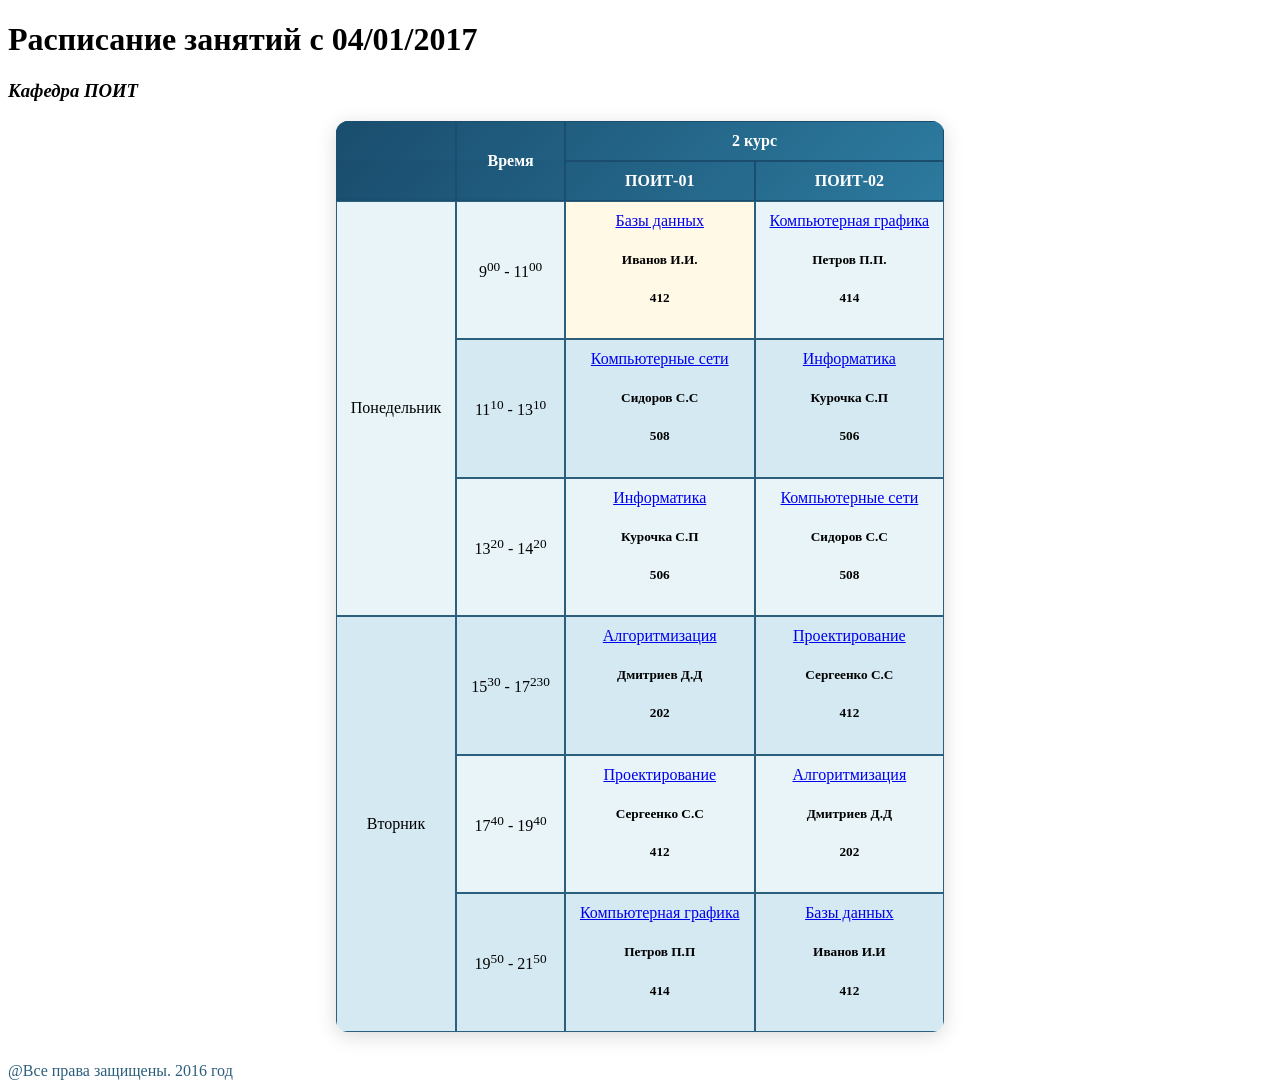
<file: index.html>
<!DOCTYPE html>
<html lang="en">
<head>
    <meta charset="UTF-8">
    <meta name="viewport" content="width=device-width, initial-scale=1.0">
    <!-- <link rel="stylesheet" href="style.css"> -->
     <link rel="stylesheet" href="style-new.css">
    <title>"БГУИР Расписание занятий с 04/01/2017"</title>
</head>
<body>
    <div> 
        <h1> Расписание занятий с 04/01/2017</h1>
        <i><h3> Кафедра ПОИТ</h3></i>
    </div>
    <div>  
        <table> 
           <thead>
                <tr>
                    <td rowspan="2">
                        
                    </td>
                    <td rowspan="2"> 
                        Время
                    </td>
                    <td colspan="2"> 
                         2 курс
                    </td>
                </tr>
                <tr> 
                    <td> 
                        ПОИТ-01
                    </td>
                    <td>
                        ПОИТ-02
                    </td>
                </tr>
           </thead>
           <tbody>
            <!-- Понедельник-->
                <tr>
                    <td rowspan="3">
                        Понедельник
                    </td>
                    <td> 
                        9<sup>00</sup> - 11<sup>00</sup>
                    </td>
                    <td class="table-tb"> 
                        <a href="courses.html#BD"> Базы данных </a>
                        <h5> Иванов И.И. </h5>
                        <h5> 412 </h5>
                    </td>
                    <td>
                        <a href="courses.html#CG"> Компьютерная графика </a>
                        <h5>Петров П.П.</h5>
                        <h5> 414 </h5>
                    </td>
                </tr>
                <tr>
                    <td> 
                        11<sup>10</sup> - 13<sup>10</sup>
                    </td>
                    <td> 
                        <a href="courses.html#CS"> Компьютерные сети </a>
                        <h5> Сидоров C.С </h5>
                        <h5> 508 </h5>
                    </td>
                    <td>
                        <a href="courses.html#inf"> Информатика </a>
                        <h5> Курочка С.П </h5>
                        <h5> 506 </h5>
                    </td>
                </tr> <tr>
                    <td> 
                        13<sup>20</sup> - 14<sup>20</sup>
                    </td>
                    <td> 
                        <a href="courses.html#inf"> Информатика </a>
                        <h5> Курочка С.П </h5>
                        <h5> 506 </h5>
                    </td>
                    <td>
                        <a href="courses.html#CS"> Компьютерные сети</a>
                        <h5>Сидоров С.С</h5>
                        <h5> 508 </h5>
                    </td>
                <!-- Вторник-->
                </tr> <tr>
                    <td rowspan="3">
                        Вторник
                    </td>
                    <td> 
                        15<sup>30</sup> - 17<sup>230</sup>
                    </td>
                    <td> 
                        <a href="courses.html#ALG"> Алгоритмизация </a>
                        <h5> Дмитриев Д.Д </h5>
                        <h5> 202 </h5>
                    </td>
                    <td>
                        <a href="courses.html#PR"> Проектирование </a>
                        <h5> Сергеенко С.С </h5>
                        <h5> 412 </h5>
                    </td>
                </tr>
                <tr>
                    <td> 
                        17<sup>40</sup> - 19<sup>40</sup>
                    </td>
                    <td> 
                        <a href="courses.html#PR"> Проектирование  </a>
                        <h5> Сергеенко С.С  </h5>
                        <h5> 412 </h5>
                    </td>
                    <td>
                        <a  href="courses.html#ALG"> Алгоритмизация </a>
                        <h5> Дмитриев Д.Д </h5>
                        <h5> 202 </h5>
                    </td>
                </tr> <tr>
                
                    <td> 
                        19<sup>50</sup> - 21<sup>50</sup>
                    </td>
                    <td> 
                        <a href="courses.html#CG"> Компьютерная графика </a>
                        <h5> Петров П.П </h5>
                        <h5> 414 </h5>
                    </td>
                    <td>
                        <a href="courses.html#BD"> Базы данных </a>
                        <h5>Иванов И.И</h5>
                        <h5> 412 </h5>
                    </td>
                </tr>
           </tbody>
        </table>
    </div>
   
</body>
<footer>
    @Все права защищены. 2016 год
</footer>
</html>
</file>
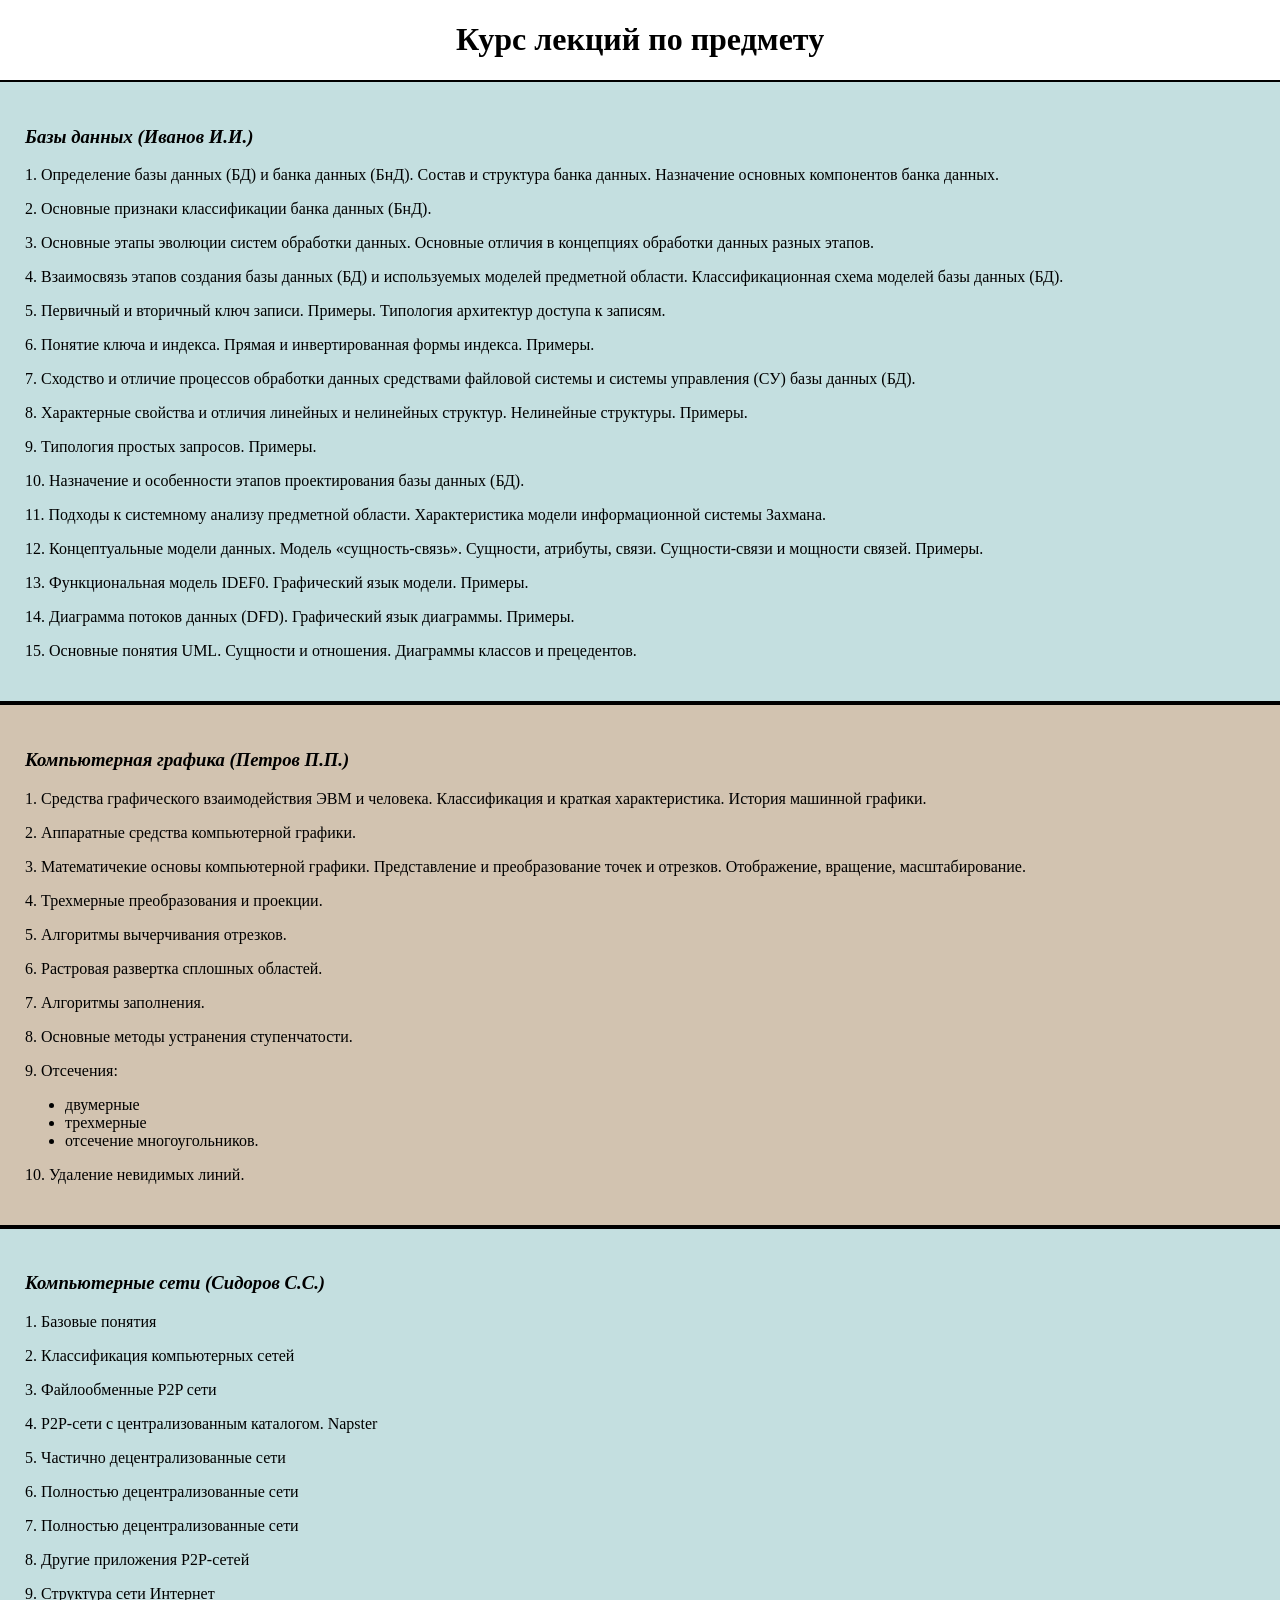
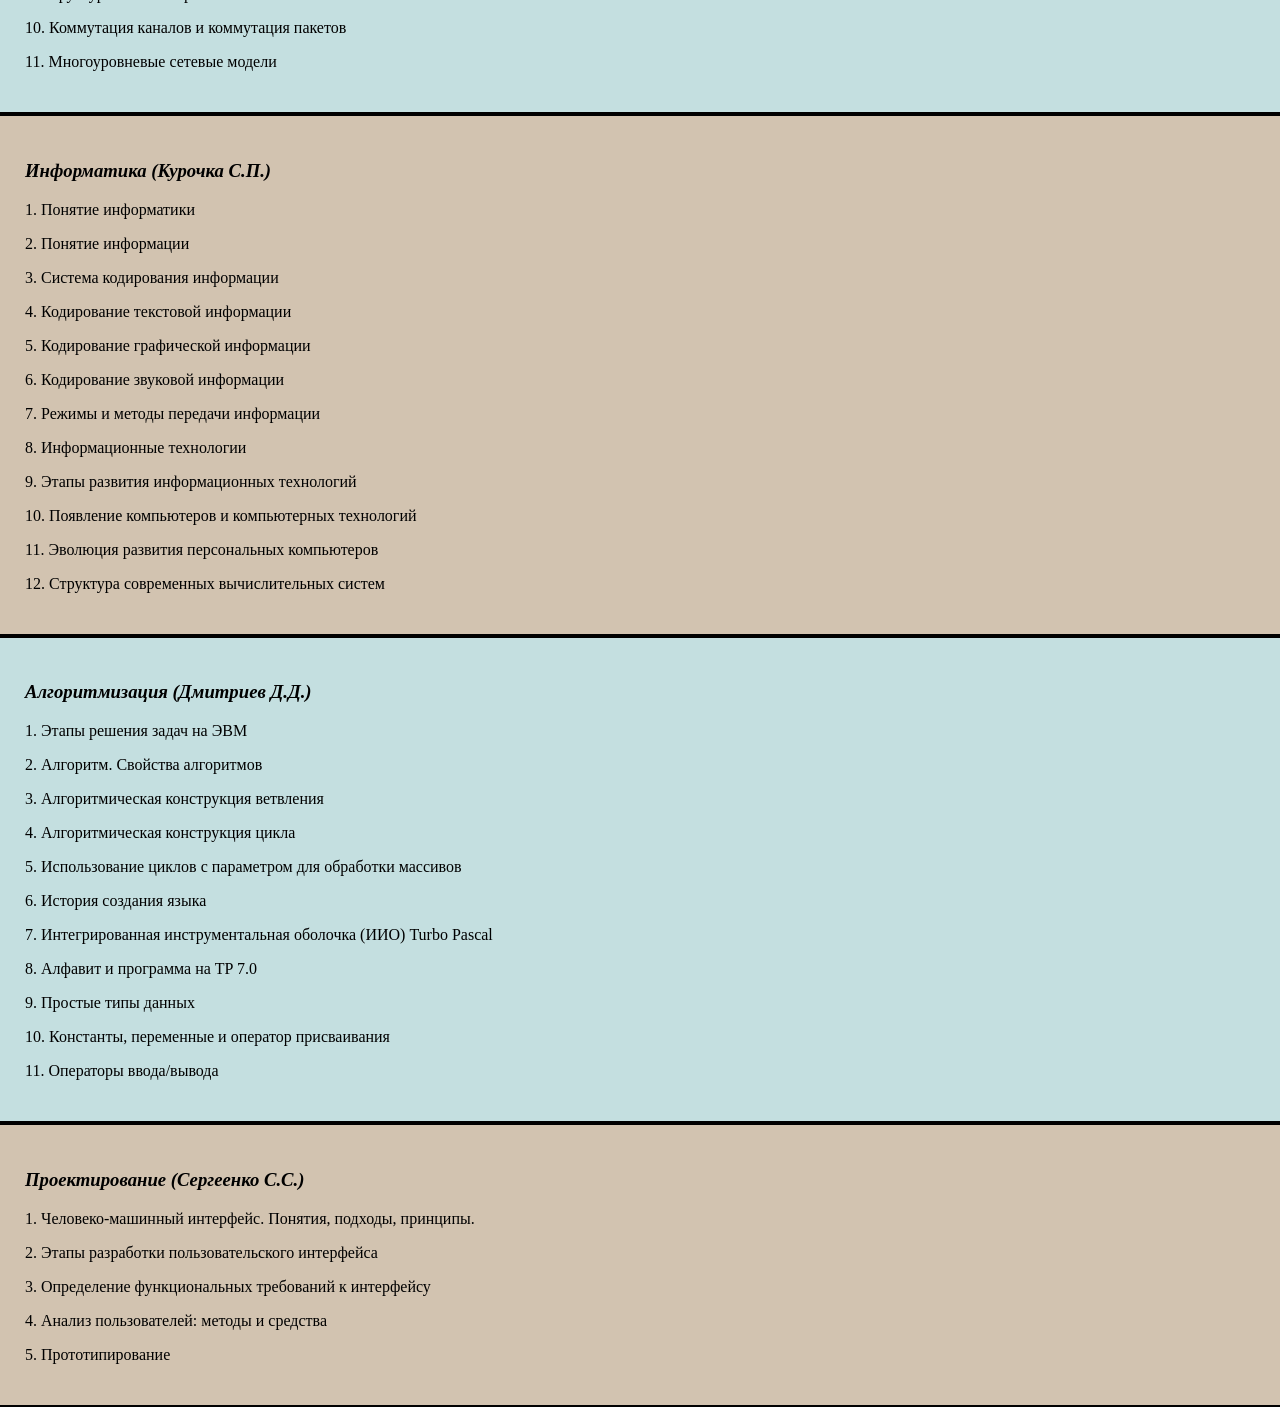
<file: courses.html>
<!DOCTYPE html>
<html lang="en">
<head>
    <meta charset="UTF-8">
    <meta name="viewport" content="width=device-width, initial-scale=1.0">
    <link rel="stylesheet" href="style.css">
    <!-- <link rel="stylesheet" href="style-new.css"> -->
    <title>Курс лекций по предмету</title>
</head>
<body style="margin: 0; padding: 0;">
    <h1 style="text-align: center;">
        Курс лекций по предмету
    </h1>

    <div id="BD" class="div-bor">
             <h3> <i> Базы данных (Иванов И.И.) </i></h3>

            <p> 1. Определение базы данных (БД) и банка данных (БнД). Состав и структура банка данных. Назначение основных компонентов банка данных. </p>
            <p> 2. Основные признаки классификации банка данных (БнД). </p>
            <p>  3. Основные этапы эволюции систем обработки данных. Основные отличия в концепциях обработки данных разных этапов.</p>
            <p> 4. Взаимосвязь этапов создания базы данных (БД) и используемых моделей предметной области. Классификационная схема моделей базы данных (БД).</p>
            <p> 5. Первичный и вторичный ключ записи. Примеры. Типология архитектур доступа к записям.</p>
            <p> 6. Понятие ключа и индекса. Прямая и инвертированная формы индекса. Примеры.</p>
            <p> 7. Сходство и отличие процессов обработки данных средствами файловой системы и системы управления (СУ) базы данных (БД).</p>
            <p>  8. Характерные свойства и отличия линейных и нелинейных структур. Нелинейные структуры. Примеры.</p>
            <p>  9. Типология простых запросов. Примеры.</p>
            <p> 10. Назначение и особенности этапов проектирования базы данных (БД).</p>
            <p> 11. Подходы к системному анализу предметной области. Характеристика модели информационной системы Захмана.</p>
            <p> 12. Концептуальные модели данных. Модель «сущность-связь». Сущности, атрибуты, связи. Сущности-связи и мощности связей. Примеры.</p>
            <p>  13. Функциональная модель IDEF0. Графический язык модели. Примеры.</p>
            <p> 14. Диаграмма потоков данных (DFD). Графический язык диаграммы. Примеры.</p>
            <p>  15. Основные понятия UML. Сущности и отношения. Диаграммы классов и прецедентов.</p>
    </div>

    <div id = "CG" class="div-bor"> 
        
            <h3><i>Компьютерная графика (Петров П.П.)</i></h3>

            <p>1. Средства графического взаимодействия ЭВМ и человека. Классификация и краткая характеристика. История машинной графики. </p>
            <p>2. Аппаратные средства компьютерной графики. </p>
            <p>3. Математичекие основы компьютерной графики. Представление и преобразование точек и отрезков. Отображение, вращение, масштабирование. </p>
            <p>4. Трехмерные преобразования и проекции. </p>
            <p>5. Алгоритмы вычерчивания отрезков. </p>
            <p>6. Растровая развертка сплошных областей. </p>
            <p>7. Алгоритмы заполнения. </p>
            <p>8. Основные методы устранения ступенчатости. </p>
             <p>9. Отсечения:</p>
             <ul>
                <li>двумерные</li>
                <li>трехмерные</li>
                <li>отсечение многоугольников.</li>
            </ul>
            <p>10. Удаление невидимых линий. </p>
       

    </div>

    <div id= CS class="div-bor">
        
           <h3><i>Компьютерные сети (Сидоров С.С.)</i></h3> 
            <p>1. Базовые понятия</p>
            <p>2. Классификация компьютерных сетей</p>
            <p>3. Файлообменные P2P сети</p>
            <p>4. P2P-сети с централизованным каталогом. Napster</p>
            <p>5. Частично децентрализованные сети</p>
            <p>6. Полностью децентрализованные сети</p>
            <p>7. Полностью децентрализованные сети</p>
            <p>8. Другие приложения P2P-сетей</p>
            <p>9. Структура сети Интернет</p>
            <p>10. Коммутация каналов и коммутация пакетов </p> 
            <p>11. Многоуровневые сетевые модели</p>

    </div>

    <div id="inf" class="div-bor">
       <h3><i>Информатика (Курочка С.П.)</i></h3> 
        <p>1. Понятие информатики</p>
        <p>2. Понятие информации</p>
        <p>3. Система кодирования информации</p>
        <p>4. Кодирование текстовой информации</p>
        <p>5. Кодирование графической информации</p>
        <p>6. Кодирование звуковой информации</p>
        <p>7. Режимы и методы передачи информации</p>
        <p>8. Информационные технологии</p>
        <p>9. Этапы развития информационных технологий</p>
        <p>10. Появление компьютеров и компьютерных технологий</p>
        <p>11. Эволюция развития персональных компьютеров</p>
        <p>12. Структура современных вычислительных систем</p>

    </div>

    <div id = "ALG" class="div-bor"> 
        
            <h3><i>Алгоритмизация (Дмитриев Д.Д.)</i></h3>
            <p>1. Этапы решения задач на ЭВМ</p>
            <p>2. Алгоритм. Свойства алгоритмов</p>
            <p>3. Алгоритмическая конструкция ветвления</p>
            <p>4. Алгоритмическая конструкция цикла</p>
            <p>5. Использование циклов с параметром для обработки массивов</p>
            <p>6. История создания языка</p>
            <p>7. Интегрированная инструментальная оболочка (ИИО) Turbo Pascal</p>
            <p>8. Алфавит и программа на TP 7.0</p>
            <p>9. Простые типы данных</p>
            <p>10. Константы, переменные и оператор присваивания</p>
            <p>11. Операторы ввода/вывода</p>


    </div>

    <div id ="PR" class="div-bor">

           <h3><i>Проектирование (Сергеенко С.С.)</i></h3> 
            <p>1. Человеко-машинный интерфейс. Понятия, подходы, принципы.</p>
            <p>2. Этапы разработки пользовательского интерфейса</p>
            <p>3. Определение функциональных требований к интерфейсу</p>
            <p>4. Анализ пользователей: методы и средства</p>
            <p>5. Прототипирование</p>

    </div>
</body>
</html>
</file>
<file: style.css>
tr ,td{
    border: 1px solid black;
  }

table{
  text-align: center;
  margin: auto;
}

footer{
  margin-top: 30px;
}

.div-bor{
  padding: 25px;
  border: none;
  border-top: 2px solid black;
  border-bottom: 2px solid black;
}

.div-bor:nth-child(odd){
  background-color: rgb(210, 195, 176);
}

.div-bor:nth-child(even){
  background-color:rgb(196, 223, 224);
}
</file>
<file: style-new.css>
table {
  text-align: center;
  margin: auto;
  border-collapse: separate;
  border-spacing: 0;
  border-radius: 12px;
  overflow: hidden;
  box-shadow: 0 4px 20px rgba(0, 0, 0, 0.15);
}

tr, td {
  border: 1px solid #2c5f7c;
  padding: 10px 14px;
}

thead tr {
  background: linear-gradient(135deg, #1a4d6e 0%, #2c7a9e 100%);
  color: white;
}

thead td {
  border-color: #1a4d6e;
  font-weight: 600;
}


tbody tr:nth-child(odd) {
  background-color: #e8f4f8;
}

tbody tr:nth-child(even) {
  background-color: #d4e9f2;
}

tbody tr:hover {
  background-color: #b8dce8;
}

.table-tb {
  background-color: #fff9e6 !important;
}


footer {
  margin-top: 30px;
  color: #2c5f7c;
}


.div-bor {
  padding: 25px;
  border: none;
  border-top: 2px solid #1a4d6e;
  border-bottom: 2px solid #1a4d6e;
}

.div-bor:nth-child(odd) {
  background-color: #e8f0f4;
}

.div-bor:nth-child(even) {
  background-color: #dce8f0;
}

.div-bor:hover {
  background-color: #cce0ec;
}
</file>
